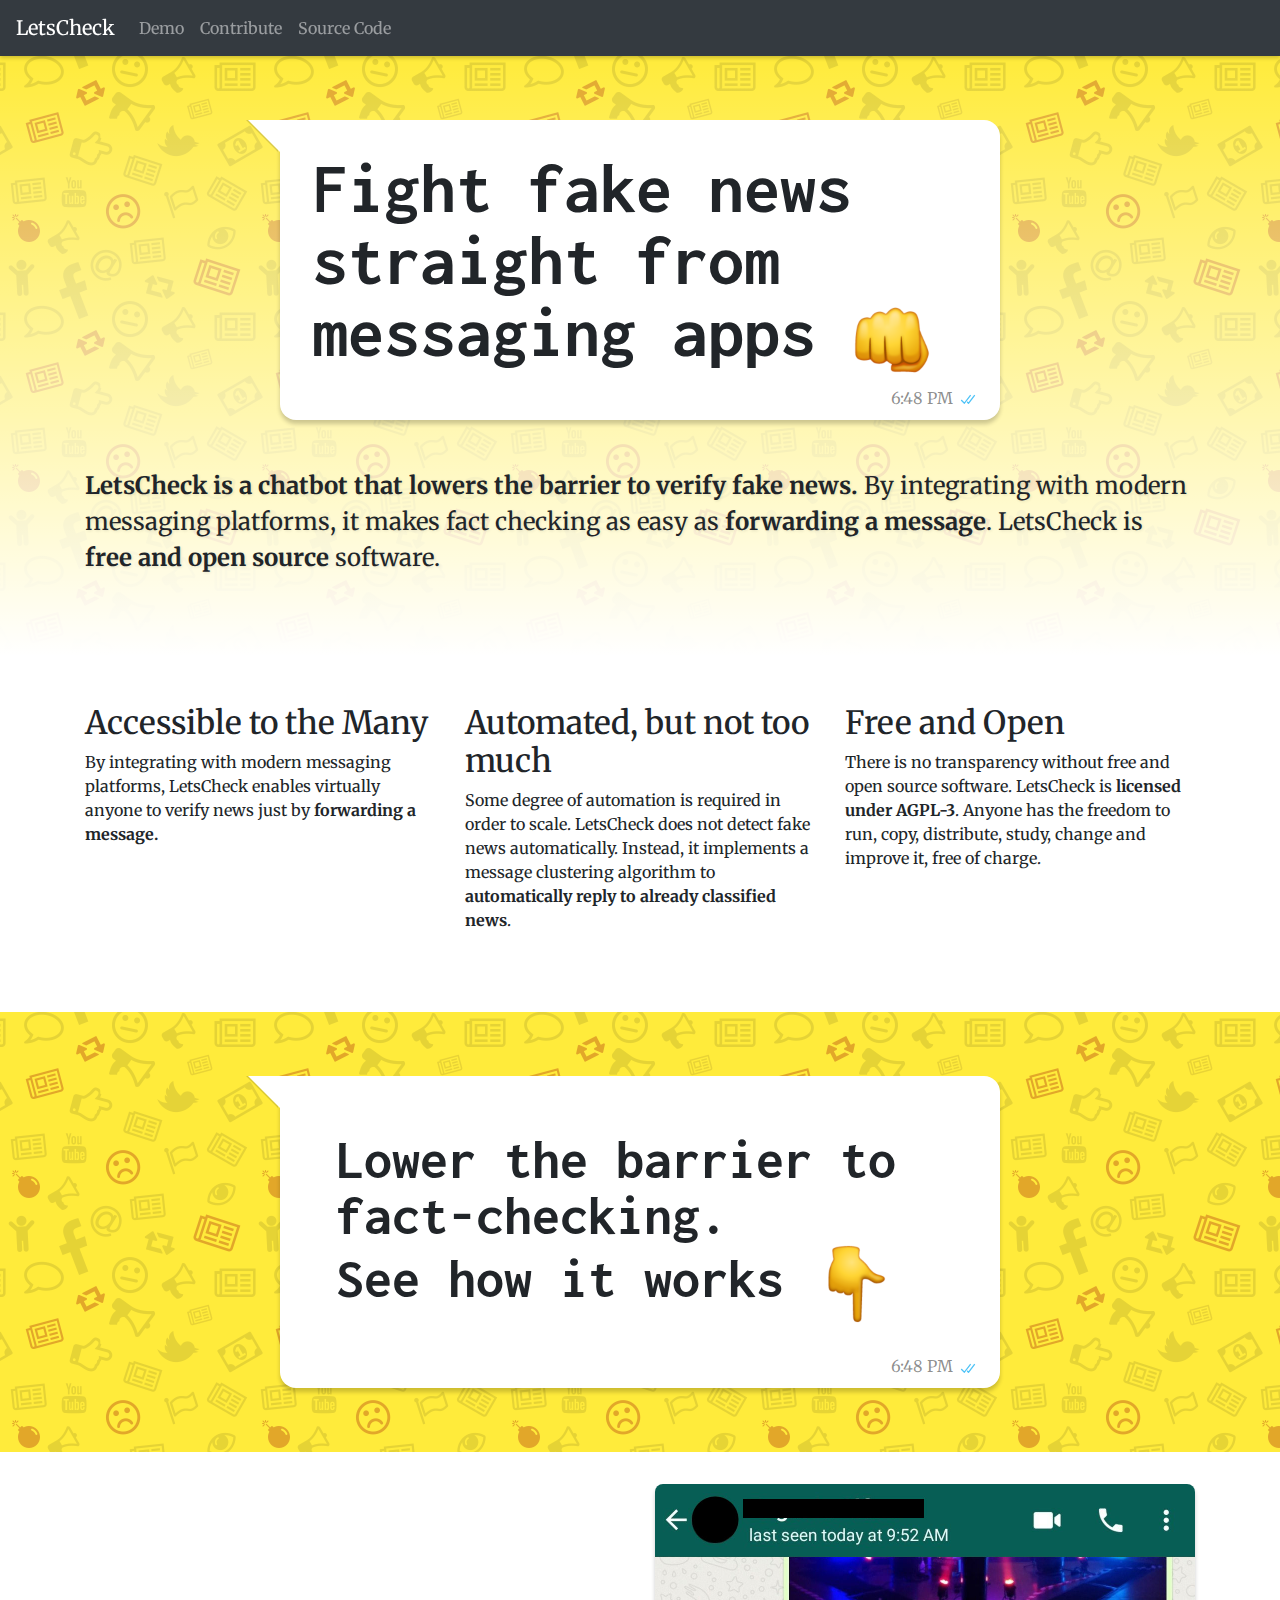
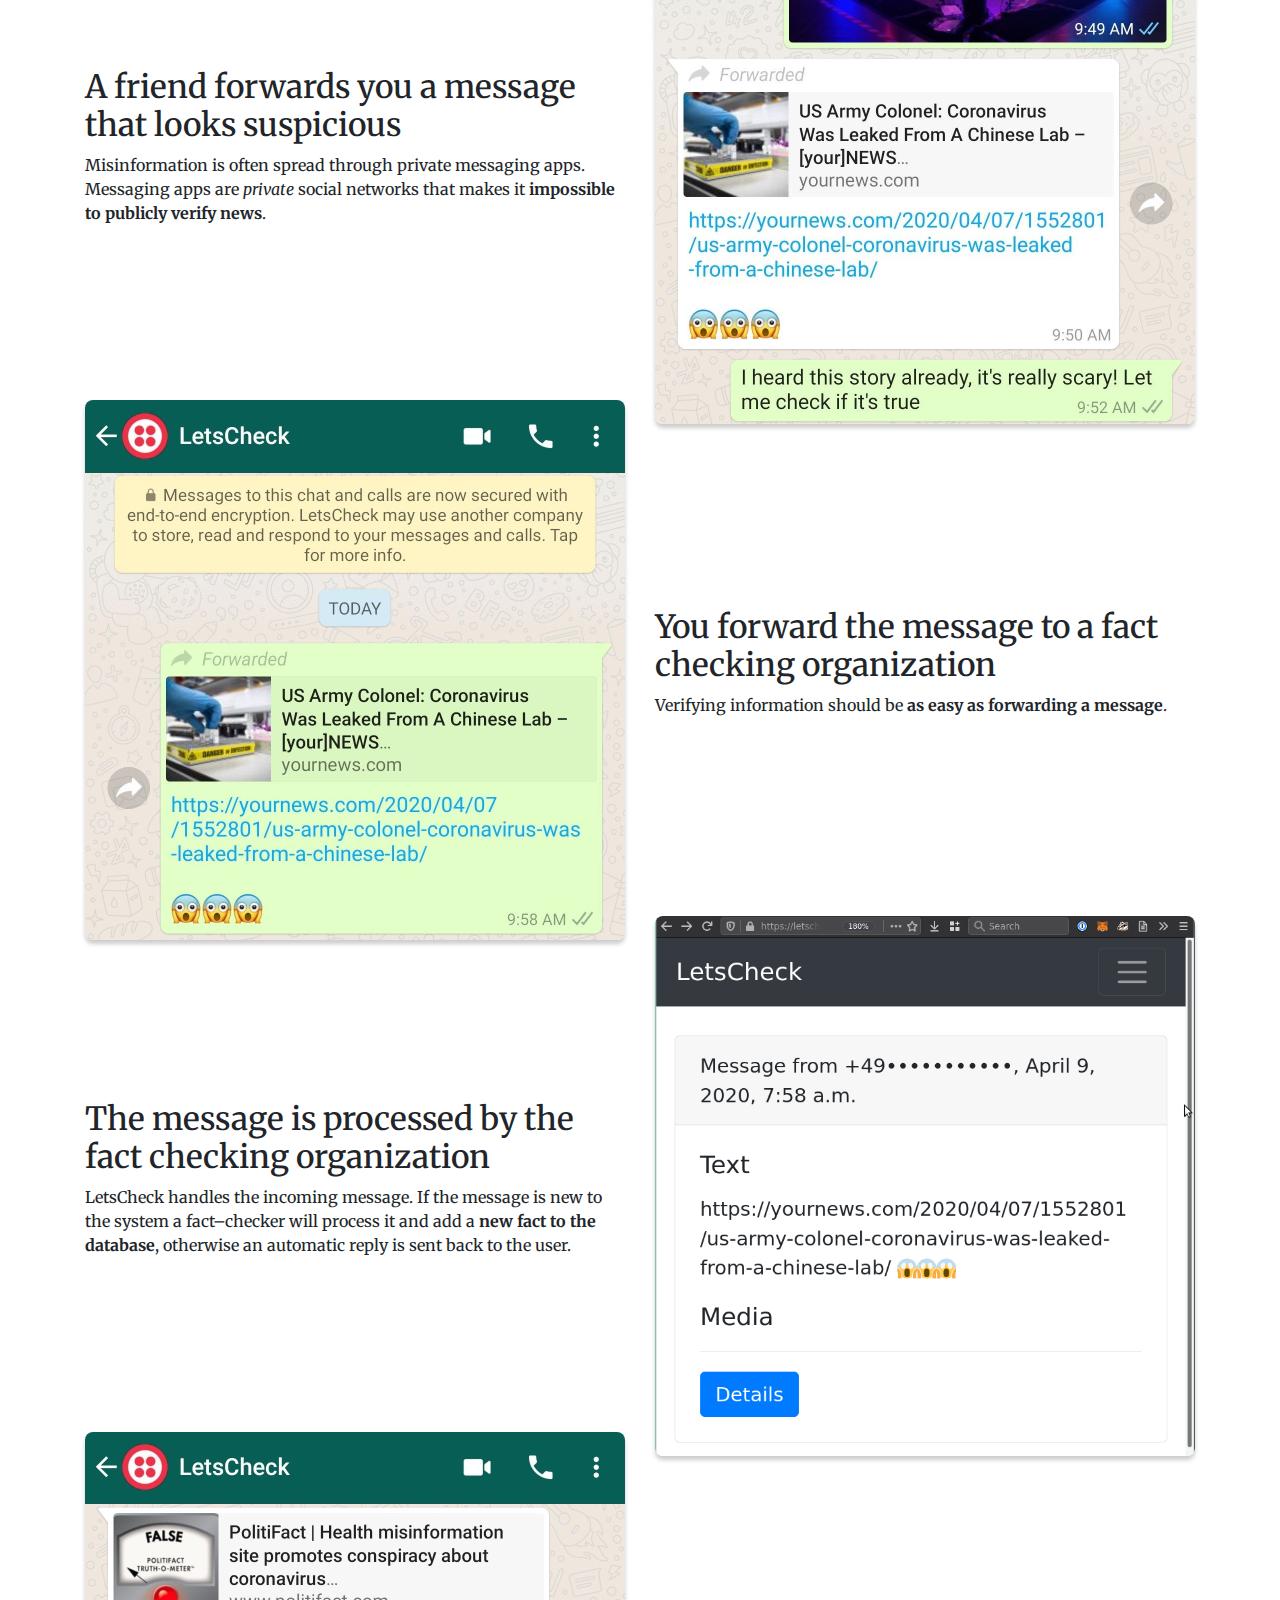
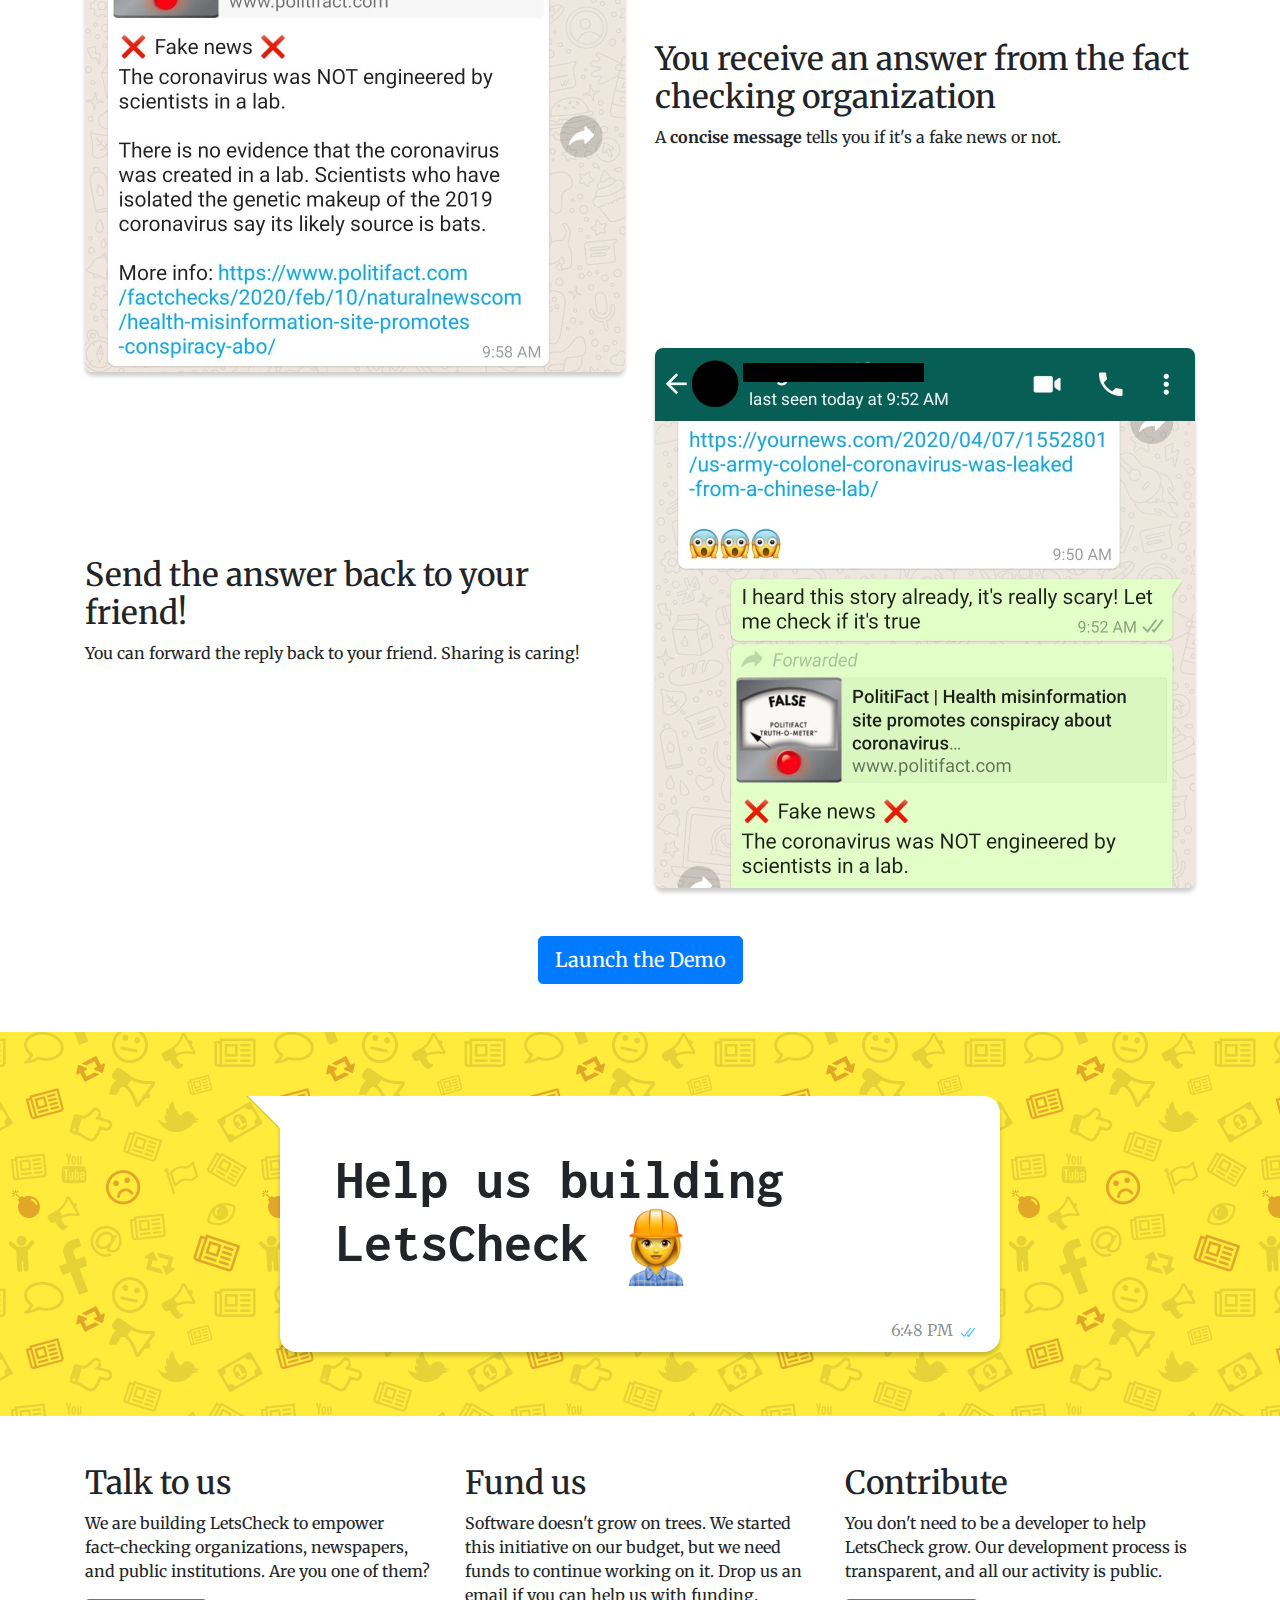
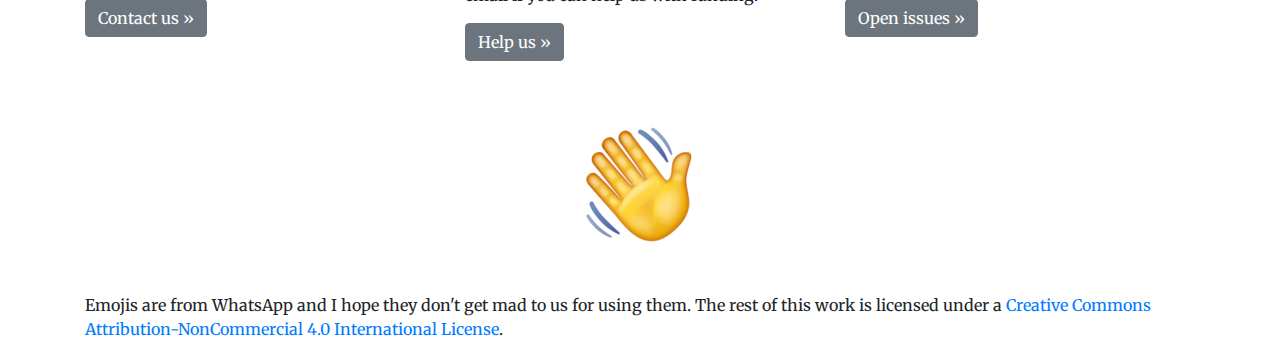
<file: docs/index.html>
<!DOCTYPE html>
<html lang="en">
  <head>
    <meta charset="utf-8" />
    <meta
      name="viewport"
      content="width=device-width, initial-scale=1, shrink-to-fit=no"
    />
    <meta name="description" content="" />
    <title>
      LetsCheck, a free open source platform to empower fact-checking
      organizations
    </title>

    <script
      src="https://code.jquery.com/jquery-3.4.1.slim.min.js"
      integrity="sha384-J6qa4849blE2+poT4WnyKhv5vZF5SrPo0iEjwBvKU7imGFAV0wwj1yYfoRSJoZ+n"
      crossorigin="anonymous"
    ></script>
    <script
      src="https://cdn.jsdelivr.net/npm/popper.js@1.16.0/dist/umd/popper.min.js"
      integrity="sha384-Q6E9RHvbIyZFJoft+2mJbHaEWldlvI9IOYy5n3zV9zzTtmI3UksdQRVvoxMfooAo"
      crossorigin="anonymous"
    ></script>
    <link
      rel="stylesheet"
      href="https://stackpath.bootstrapcdn.com/bootstrap/4.4.1/css/bootstrap.min.css"
      integrity="sha384-Vkoo8x4CGsO3+Hhxv8T/Q5PaXtkKtu6ug5TOeNV6gBiFeWPGFN9MuhOf23Q9Ifjh"
      crossorigin="anonymous"
    />
    <link rel="stylesheet" href="style.css" />
    <script
      src="https://stackpath.bootstrapcdn.com/bootstrap/4.4.1/js/bootstrap.min.js"
      integrity="sha384-wfSDF2E50Y2D1uUdj0O3uMBJnjuUD4Ih7YwaYd1iqfktj0Uod8GCExl3Og8ifwB6"
      crossorigin="anonymous"
    ></script>
    <script src="./i-love-cats.js"></script>
  </head>
  <body>
    <nav class="navbar fixed-top navbar-expand-sm navbar-dark bg-dark">
      <a class="navbar-brand" href="#">LetsCheck</a>
      <button
        class="navbar-toggler"
        type="button"
        data-toggle="collapse"
        data-target="#navbarTogglerDemo02"
        aria-controls="navbarTogglerDemo02"
        aria-expanded="false"
        aria-label="Toggle navigation"
      >
        <span class="navbar-toggler-icon"></span>
      </button>

      <div class="collapse navbar-collapse" id="navbarTogglerDemo02">
        <ul class="navbar-nav mr-auto mt-2 mt-lg-0">
          <li class="nav-item">
            <a class="nav-link" href="#demo">Demo</a>
          </li>
          <li class="nav-item">
            <a class="nav-link" href="#contribute">Contribute</a>
          </li>
          <li class="nav-item">
            <a class="nav-link" href="https://github.com/vrde/letscheck"
              >Source Code</a
            >
          </li>
        </ul>
      </div>
    </nav>

    <main role="main">
      <!-- Main jumbotron for a primary marketing message or call to action -->
      <div class="jumbotron hero mb-5">
        <div class="container">
          <div class="bubble mb-5">
            <h1 class="display-3">
              Fight fake news straight from messaging
              <span style="white-space: nowrap">
                apps <img class="emoji" src="./images/fisted-hand-sign.png" />
              </span>
            </h1>
            <span class="metadata">
              <span class="time">6:48 PM</span>
              <span class="tick">
                <img src="./images/doubletick.svg" />
              </span>
            </span>
          </div>
          <!--h1 class="display-3">Fight fake–news straight in messaging apps.</h1 -->
          <p>
            <strong
              >LetsCheck is a chatbot that lowers the barrier to verify fake
              news.</strong
            >
            By integrating with modern messaging platforms, it makes fact
            checking as easy as <strong>forwarding a message</strong>. LetsCheck
            is <strong>free and open source</strong> software.
            <!--LetsCheck
          LetsCheck makes your fact-checking website accessible from messaging apps. It's free and open source code.
            lowers the barrier to verify news by making it as easy as
            <strong>forwarding a message</strong>.-->
            <!--
            LetsCheck is a dynamic database in continuous evolution, integrated
            with modern messaging platforms.
            -->
          </p>
        </div>
      </div>

      <div class="container mb-5">
        <div class="row">
          <div class="col-md mb-3">
            <h2>Accessible to the Many</h2>
            <p>
              By integrating with modern messaging platforms, LetsCheck enables
              virtually anyone to verify news just by
              <strong>forwarding a message.</strong>
            </p>
          </div>

          <div class="col-md mb-3">
            <h2>Automated, but not too much</h2>
            <p>
              Some degree of automation is required in order to scale. LetsCheck
              does not detect fake news automatically. Instead, it implements a
              message clustering algorithm to
              <strong>automatically reply to already classified news</strong>.
            </p>
          </div>

          <div class="col-md mb-3">
            <h2>Free and Open</h2>
            <p>
              There is no transparency without free and open source software.
              LetsCheck is <strong>licensed under AGPL-3</strong>. Anyone has
              the freedom to run, copy, distribute, study, change and improve
              it, free of charge.
            </p>
          </div>
        </div>
      </div>

      <div id="demo" class="jumbotron">
        <div class="container bubble">
          <h2 class="display-4 p-4">
            Lower the barrier to fact&#8209;checking.<br />See how it
            <span style="white-space: nowrap"
              >works
              <img class="emoji" src="./images/down-pointing-backhand.png" />
            </span>
          </h2>
          <span class="metadata">
            <span class="time">6:48 PM</span
            ><span class="tick">
              <img src="./images/doubletick.svg" />
            </span>
          </span>
        </div>
      </div>

      <div class="container mb-5 how-it-works">
        <div class="row align-items-center mb-5 mb-md-n4">
          <div class="col-md-6">
            <h2>
              A friend forwards you a message that looks suspicious
            </h2>
            <p>
              Misinformation is often spread through private messaging apps.
              Messaging apps are <em>private</em> social networks that makes it
              <strong>impossible to publicly verify news</strong>.
            </p>
          </div>
          <div class="col-md-6">
            <img src="./images/step1.jpeg" alt="" />
          </div>
        </div>

        <div class="row align-items-center mb-5 mb-md-n4">
          <div class="col-md-6 order-md-last">
            <h2>
              You forward the message to a fact checking organization
            </h2>
            <p>
              Verifying information should be
              <strong>as easy as forwarding a message</strong>.
            </p>
          </div>
          <div class="col-md-6">
            <img src="./images/step2.jpeg" alt="" />
          </div>
        </div>

        <div class="row align-items-center mb-5 mb-md-n4">
          <div class="col-md-6">
            <h2>The message is processed by the fact checking organization</h2>
            <p>
              LetsCheck handles the incoming message. If the message is new to
              the system a fact–checker will process it and add a
              <strong>new fact to the database</strong>, otherwise an automatic
              reply is sent back to the user.
            </p>
          </div>
          <div class="col-md-6">
            <img src="./images/step3.gif" alt="" />
          </div>
        </div>

        <div class="row align-items-center mb-5 mb-md-n4">
          <div class="col-md-6 order-md-last">
            <h2>You receive an answer from the fact checking organization</h2>
            <p>
              A <strong>concise message</strong> tells you if it's a fake news
              or not.
            </p>
          </div>
          <div class="col-md-6">
            <img src="./images/step4.jpeg" alt="" />
          </div>
        </div>

        <div class="row align-items-center mb-5">
          <div class="col-md-6">
            <h2>Send the answer back to your friend!</h2>
            <p>
              You can forward the reply back to your friend. Sharing is caring!
            </p>
          </div>
          <div class="col-md-6">
            <img src="./images/step5.jpeg" alt="" />
          </div>
        </div>

        <div class="row">
          <div class="col text-center">
            <a
              class="btn btn-primary btn-lg"
              href="https://letscheck.granzotto.net/"
              role="button"
              target="_blank"
              >Launch the Demo</a
            >
          </div>
        </div>
      </div>

      <div id="contribute" class="jumbotron mb-5">
        <div class="container">
          <div class="bubble">
            <h2 class="display-4 p-4">
              Help us building
              <span style="white-space: nowrap">
                LetsCheck
                <img class="emoji" src="./images/construction-worker.png" />
              </span>
            </h2>
            <span class="metadata">
              <span class="time">6:48 PM</span
              ><span class="tick">
                <img src="./images/doubletick.svg" />
              </span>
            </span>
          </div>
        </div>
      </div>

      <div class="container mb-5">
        <div class="row">
          <div class="col-md">
            <h2>Talk to us</h2>
            <p>
              We are building LetsCheck to empower fact&#8209;checking
              organizations, newspapers, and public institutions. Are you one of
              them?
            </p>
            <p>
              <a
                class="btn btn-secondary"
                href="mailto:agranzot@mailbox.org?subject=Let's talk about LetsCheck"
                role="button"
              >
                Contact us &raquo;
              </a>
            </p>
          </div>

          <div class="col-md">
            <h2>Fund us</h2>
            <p>
              Software doesn't grow on trees. We started this initiative on our
              budget, but we need funds to continue working on it. Drop us an
              email if you can help us with funding.
            </p>
            <p>
              <a
                class="btn btn-secondary"
                href="mailto:agranzot@mailbox.org?subject=Let's talk about LetsCheck"
                role="button"
              >
                Help us &raquo;
              </a>
            </p>
          </div>

          <div class="col-md">
            <h2>Contribute</h2>
            <p>
              You don't need to be a developer to help LetsCheck grow. Our
              development process is transparent, and all our activity is
              public.
            </p>
            <p>
              <a
                class="btn btn-secondary"
                href="https://github.com/vrde/letscheck"
                role="button"
              >
                Open issues &raquo;
              </a>
            </p>
          </div>
        </div>
      </div>
    </main>

    <div class="container">
      <div class="row mb-5">
        <div class="col text-center">
          <a
            href="mailto:agranzot@mailbox.org?subject=I clicked on the waving hand"
            target="_blank"
          >
            <img class="wave" src="./images/waving-hand-sign.png" />
          </a>
        </div>
      </div>
    </div>

    <footer class="container">
      Emojis are from WhatsApp and I hope they don't get mad to us for using
      them. The rest of this work is licensed under a
      <a rel="license" href="http://creativecommons.org/licenses/by-nc/4.0/"
        >Creative Commons Attribution-NonCommercial 4.0 International License</a
      >.
    </footer>
  </body>
</html>
</file>
<file: docs/style.css>
@import url("https://fonts.googleapis.com/css2?family=Inconsolata:wght@400;700&family=Merriweather:wght@300;700&display=swap");

body {
  padding-top: 3.5rem;
  font-family: "Merriweather", serif;
}

@media (max-width: 575.98px) {
  .display-3 {
    font-size: 2.2rem;
  }
  .display-4 {
    font-size: 2rem;
  }
  .emoji {
    width: 2rem !important;
  }
  .jumbotron p {
    font-size: 1.2rem !important;
  }
}

@media (min-width: 576px) and (max-width: 767.98px) {
}

@media (min-width: 768px) and (max-width: 991.98px) {
}

@media (min-width: 992px) and (max-width: 1199.98px) {
}

@media (min-width: 1200px) {
}

:root {
  /*--primary-color: #fecc14;*/
  --primary-color: #ffeb3b;
  --secondary-color: #f48fb1;
  --tertiary-color: #80deea;
}

.bg-dark {
  /*background-color: #075e55 !important;*/
  box-shadow: 0 2px 4px rgba(0, 0, 0, 0.2);
}

.bd-placeholder-img {
  font-size: 1.125rem;
  text-anchor: middle;
  -webkit-user-select: none;
  -moz-user-select: none;
  -ms-user-select: none;
  user-select: none;
}

@media (min-width: 768px) {
  .bd-placeholder-img-lg {
    font-size: 3.5rem;
  }
}

/*
.bg-dark {
  background-color: #ffeb3b !important;
}

.navbar-dark .navbar-brand {
  color: black;
}
*/

.jumbotron {
  border-radius: 0;
  background-image: url("./images/bg-tr3.png");
  background-color: var(--primary-color);
  position: relative;
}

.emoji {
  width: 5rem;
}

.jumbotron.hero:before {
  position: absolute;
  content: "";
  top: 0;
  bottom: 0;
  left: 0;
  right: 0;
  background: linear-gradient(
    0deg,
    rgba(255, 255, 255, 1) 0%,
    rgba(0, 0, 0, 0) 100%
  );
}

.jumbotron.hero p {
  position: relative;
  text-shadow: 1px 1px 3px rgba(0, 0, 0, 0.1);
}

.claim-1 {
  background-color: var(--secondary-color);
}

.claim-2 {
  background-color: var(--tertiary-color);
}

.bubble {
  margin-left: auto;
  margin-right: auto;
  max-width: 720px;
  /*background-color: #dcf8c6;*/
  background-color: white;
  border-radius: 0rem 1rem 1rem 1rem;
  padding: 2rem;
  box-shadow: 0 4px 4px rgba(0, 0, 0, 0.2);
  position: relative;
}

.bubble .metadata {
  font-weight: normal;
  position: absolute;
  bottom: 0.8rem;
  right: 1.5rem;
  line-height: 90%;
  font-size: 1rem;
  color: rgba(0, 0, 0, 0.45);
}

.bubble .metadata .time {
  padding-right: 0.2rem;
}

.bubble:before,
.bubble:after {
  position: absolute;
  content: "";
  width: 0;
  height: 0;
  border-style: solid;
}
.bubble:before,
.bubble:after {
  border-width: 0 2rem 2rem 0;
  border-color: transparent white transparent transparent;
  top: 0;
  left: -2rem;
}
.bubble:before {
  border-right-color: rgba(0, 0, 0, 0.15);
  left: -2.1rem;
}

.bubble h1,
.bubble h2 {
  line-height: 100%;
  font-family: "Inconsolata", monospace;
  font-weight: bold;
  max-width: 60rem;
}

.jumbotron p {
  font-family: "Merriweather", serif;
  font-size: 1.5rem;
}

.how-it-works .display-4 {
  text-align: center;
}

.how-it-works img {
  border-radius: 0.5rem;
  width: 100%;
  box-shadow: 0 4px 4px rgba(0, 0, 0, 0.2);
}

/*
 * Thanks to https://jarv.is/notes/css-waving-hand-emoji/ for this nice
 * animation!
 */

.wave {
  animation-name: wave-animation;
  animation-duration: 2.5s;
  animation-iteration-count: infinite;
  transform-origin: 70% 70%;
  display: inline-block;
}

@keyframes wave-animation {
  0% {
    transform: rotate(0deg);
  }
  10% {
    transform: rotate(-10deg);
  }
  20% {
    transform: rotate(12deg);
  }
  30% {
    transform: rotate(-10deg);
  }
  40% {
    transform: rotate(9deg);
  }
  50% {
    transform: rotate(0deg);
  }
  100% {
    transform: rotate(0deg);
  }
}
</file>
